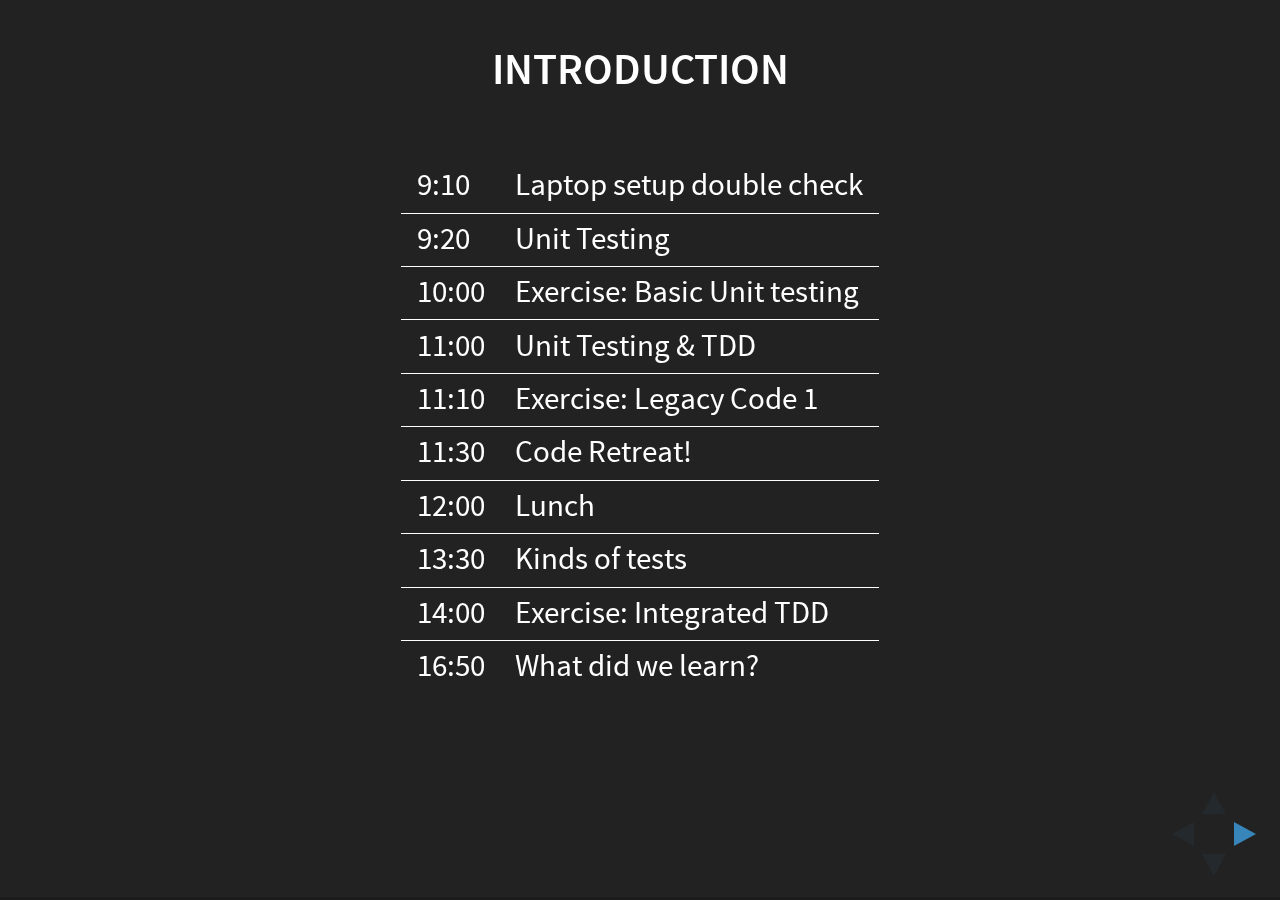
<file: index.html>
<!doctype html>
<html>
	<head>
		<meta charset="utf-8">
		<meta name="viewport" content="width=device-width, initial-scale=1.0, maximum-scale=1.0, user-scalable=no">

		<title>TDD</title>

		<link rel="stylesheet" href="css/reveal.css">
		<link rel="stylesheet" href="css/theme/black.css">
		<link rel="stylesheet" href="css/styles.css">

		<link rel="stylesheet" href="lib/css/zenburn.css">

		<!-- Printing and PDF exports -->
		<script>
			var link = document.createElement( 'link' );
			link.rel = 'stylesheet';
			link.type = 'text/css';
			link.href = window.location.search.match( /print-pdf/gi ) ? 'css/print/pdf.css' : 'css/print/paper.css';
			document.getElementsByTagName( 'head' )[0].appendChild( link );
		</script>
	</head>
	<body>
		<div class="reveal">
			<div class="slides">
				<section>
					<h4>Introduction</h4>
					<section style="font-size: 20pt;">
					<table>
						<tbody>
							<tr><td>9:10</td><td>Laptop setup double check</td></tr>
							<tr><td>9:20</td><td>Unit Testing</td></tr>
							<tr><td>10:00</td><td>Exercise: Basic Unit testing</td></tr>
							<tr><td>11:00</td><td>Unit Testing & TDD</td></tr>
							<tr><td>11:10</td><td>Exercise: Legacy Code 1</td></tr>
							<tr><td>11:30</td><td>Code Retreat!</td></tr>
							<tr><td>12:00</td><td>Lunch</td></tr>
							<tr><td>13:30</td><td>Kinds of tests</td></tr>
							<tr><td>14:00</td><td>Exercise: Integrated TDD</td></tr>
							<tr><td>16:50</td><td>What did we learn?</td></tr>
						</tbody>
					</table>
					</section>
				</section>

				<section>
					<section>
						<h2>TDD vs.<br/>Unit testing</h2>
						<img src="img/nunit.png"/>
					</section>
					<section>
						<h2>What is Unit Testing</h2>
						<ul>
						<li>Test Harnass<br/>&nbsp;&nbsp;&nbsp;&nbsp;eg. JUnit, MSTest</li>
						<li>Assertion Framework <br/>&nbsp;&nbsp;&nbsp;eg. <span class="inlinecode">assertThat(actual).IsEqualTo(expected);</span></li>
						<li>TDD</li>
						</ul>
					</section>
				</section>

				<section>

					<section>
						<h4>Why Unit Test?</h4>
                        <img src="img/waaromunittesten.jpg" />
					</section>

					<section>
						<h4>Why Unit Test?</h4>
						<ul>
						<li><strong>Early Feedback!</strong></li>
						<li>Think from an API perspective</li>
						<li>Easy for your pair to follow along with your thought process</li>
						<li>Cover all possible paths</li>
						<li>Documentation</li>
						</ul>
					</section>

					<section data-background="img/speculaas.jpg">
						<blockquote class="darker">
						<h2>Exercise: basic unit testing in <strong>Javascript</strong></h2>
						<h4>Easy enough for all levels</h4>
						<a href="https://github.com/Sch3lp/tdd-course-exercise-1">Exercise 1: speculaas</a>
						</blockquote>
					</section>
					<section>
						<h4>Unit testing in JS</h4>
						<p>
							<a href="http://jasmine.github.io/2.5/introduction.html" target="_blank"><img src="img/jasmine-horizontal.png" alt="jasmine logo" /></a>
						</p>

						<pre><code>
		describe("A suite", function() {
		  it("contains spec with an expectation", function() {
		    expect(true).toBe(true);
		  });
		});
						</code></pre>

						Describes <strong>behavior</strong><br/>
						Java (AssertJ) equiv.: <span class="inlinecode">assertThat(true).IsEqualTo(true);</span>
					</section>
					<section>
						<h4>Unit testing in JS</h4>
						
						<p>
							How to run? <span class="inlinecode">runtests.html</span><br/>
							<img src="img/howtorun_js.png" alt="how to run JS tests" width="70%"/>
						</p>
					</section>
				</section>

				<section>
					<section>
						<h4>Properties of a good test</h4>
						<ul>
							<li>Readable</li>
							<li>Fast &amp; Focused (tests exactly one thing)</li>
							<li>Repeatable</li>
							<li>Automatable</li>
							<li>Order independent</li>
							<li>Decoupled from implementation</li>
							<li>Facilitates changing production code (flexibility & design)</li>
							<li>Identifies bugs faster</li>
						</ul>
					</section>

					<section>
						<h4>Automated</h4>
						<img src="img/teamcity.png" style="width: 60%" /><br/>

						<a href="https://travis-ci.org/" target="_blank">Travis CI org. + GitHub live demo</a>
					</section>
					
					<section>
						<h4>Automated: build lifecycle</h4>
						<img src="img/devopsProcess.png" style="width: 125%" /><br/>
					</section>

					<section>
						<h4>Living Documentation</h4>
						<img src="img/livingdocumentation.png"/>
					</section>

					<section>
						<h4>Example of not coupled from implementation</h4>
						<script src="https://gist.github.com/Sch3lp/a712cb3bc2098253a2187d3ad26da431.js"></script>
					</section>
				</section>
				
				<section>
					<section>
						<h4>Test Driven Development (TDD)</h4>
						<img src="img/tdd.png" width="60%"/>
					</section>
				<section>
					<h4>What is refactoring?</h4>

					<blockquote>Changing the structure of code,<br/> without changing its behavior!</blockquote>

					<p style="font-size: 20pt; margin-top: 40px;">
					Would you feel safe enough without tests?
					</p>
				</section>
				</section>

				<section>
					<section  data-background="img/abugslife.jpg">
						<h4>TDD: "bugfix" edge case</h4>
						Live Demo in <strong>Java</strong>
					</section>
					<section>
						<h4>Unit testing in Java</h4>
						<p>
							<a href="https://junit.org/junit5/docs/current/user-guide/#writing-tests" target="_blank"><img src="img/junit5-logo.png" alt="junit5 logo" /></a>
						</p>

						<pre><code>
		class FirstJUnit5Tests {

			@Test
			void myFirstTest() {
				assertEquals(2, 1 + 1);
			}
		
		}
						</code></pre>

					</section>
				</section>
				
				<section>
					<section>
						<h4>Exercise: Legacy code in <strong>Java</strong></h4>
						<a href="https://github.com/Sch3lp/tdd-course-exercise-2">Legacy Code exercise</a>
					</section>
					<section>
						<img src="img/working.jpg"
							width="45%" 
							alt="my code is working, I don't know why?"/>
					</section>
				</section>

				<section>
					<section data-background="img/mob_programming.jpg">
						&nbsp;
					</section>
					<section>
						<h4>Code Retreat exercise</h4>
						<a href="https://github.com/SoftwareSandbox/coderetreat-java8">Java</a><br/>
						<a href="https://github.com/SoftwareSandbox/coderetreat-js">JavaScript</a><br/>
						<a href="https://github.com/SoftwareSandbox/coderetreat-elm">Elm</a><br/>
						<a href="https://github.com/SoftwareSandbox/coderetreat-kotlin">Kotlin</a><br/>
						<a href="https://github.com/SoftwareSandbox/gdcr16-csharp">C# .NET</a><br/>
						<a href="https://github.com/SoftwareSandbox/gdcr16-php">PHP</a><br/>

						<p>
							&raquo;&nbsp;&nbsp;<strong><a href="http://oss.jahed.io/agility/timer.html" target="_blank">Mob Timer</a></strong>
						</p>
					</section>
					<section style="font-size: 20pt;">
					<ul>
						<li>Write exactly one new test. It should be the smallest test which seems to point in the direction of a solution</li>
						<li>Run the test to make sure it fails</li>
						<li>Make the test from (1) pass by writing the least amount of implementation code you can <strong>IN THE TEST METHOD</strong>.</li>
						<li>Refactor to remove duplication or otherwise as required to improve the design. Be strict about the refactorings. Only introduce new abstractions (methods, classes, etc) when they will help to improve the design of the code.</li>
					</ul>
						<em>Specifically</em>:
					<ul>
						<li><strong>ONLY</strong> Extract a new method if there is sufficient code duplication in the test methods. When extracting a method, initially extract it to the test class (don't create a new class yet).</li>
						<li><strong>ONLY</strong> create a new class when a clear grouping of methods emerges and when the test class starts to feel crowded or too large.</li>
					</ul>
					Repeat the process by writing another test (go back to step #1).
					</section>
				</section>

				<section>
					<section>
						<h4>Kinds of tests</h4>
						<img src="img/testniveaus.png"/>
						<p>&nbsp;</p>
					</section>
					<section>
						<h4 style="background-color: green">Unit Testing</h4>
						<ul>
						<li>Independent of external sources (db, webservice, ...)</li>
						<li>Fast!</li>
						<li>LOTS of tests</li>
						<li>Tests both Edge Cases &amp; Happy Path</li>
						<li><i>Active enemy of your production code</i></li>
						</ul>
					</section>
					<section>
						<h4 style="background-color: orange">Integration Testing</h4>
						<ul>
						<li>Tests are integrated with external sources (db, webservice, ...)</li>
						<li>Tests integration between <strong>two different layers</strong></li>
						<li>Generally slower than unit tests, but should still be fast</li>
						<li>Usually less test cases than unit tests</li>
						</ul>
					</section>
					<section>
						<h4 style="background-color: orange">Integration Testing</h4>
						Test doubles<br/>
						<img src="img/testdouble.jpg" width="75%">
					</section>
					<section>
						<h4 style="background-color: orange">Integration Testing</h4>

						<p>
						<ul>
						<li>Mocks</li>
						<li>Stubs</li>
						<li>Spies</li>
						</ul>
						</p>

						<p>
						Read <a href="http://martinfowler.com/articles/mocksArentStubs.html" target="_blank">Mocks aren't stubs</a> by Martin Fowler.
						</p>
					</section>
					<section>
						<h4 style="background-color: red">End to End Testing</h4>
						<ul>
						<li>Tests the entire application!</li>
						<li>Usually slower</li>
						<li>More difficult to maintain</li>
						<li>Tests integration between <strong>all</strong> layers</li>
						</ul>
					</section>
					<section>
						<h4>Demo</h4>
						You could follow along in<br/>
						<a href="https://github.com/sch3lp/tdd-course/tree/gh-pages/labs/integrationtest-livedemo" target="_blank">tdd-course/labs/integrationtest-livedemo</a>
					</section>
				</section>
				<section>
					<section>
						<h4>Exercise: Integrated TDD with <strong>Java</strong></h4>
						<a href="https://github.com/sch3lp/tdd-course-exercise-3">And now it's your turn again!</a>
						<p>
							To help you develop faster:<br/>
							<ul>
								<li><a href="https://github.com/Sch3lp/ProductivityWithShortcuts">Shortcuts course for IntelliJ</a><br/></li>
								<li><a href="https://github.com/Sch3lp/vscode-screencasts">Screencasts for VSCode shortcuts</a><br/></li>
							</ul>
						</p>
					</section>
					<section>
						<h4>Unit Testing in Java</h4>
						<p>
							<a href="https://junit.org/junit5/docs/current/user-guide/#writing-tests" target="_blank">Writing tests in JUnit 5</a><br/>
							<a href="http://joel-costigliola.github.io/assertj/" target="_blank">http://joel-costigliola.github.io/assertj/</a>
						</p>

						<pre><code>
    import static org.assertj.core.api.Assertions.assertThat;

    @Test
    void methodShouldReturnTrueIfBehaviourCorrect() {
    	bool result = method();
        assertThat(result).isTrue();
    }
						</code></pre>
					</section>
					<section>
						<h4>Unit Testing in Java</h4>
						<p>
							How to run? Use your IDE:<br/>
							<img src="img/howtorun_java.png" alt="How to run java tests"/>
						</p>
					</section>

				</section>

				<section>	
					<section>
						<h2>Resources</h2>

						<span style="font-size: 20pt;">
						<ul>
						<li><a href="http://butunclebob.com/files/downloads/Bowling%20Game%20Kata.ppt">Bowling Game Kata</a> (Uncle Bob)</li>
						<li><a href="https://github.com/sch3lp/tdd-course">https://github.com/sch3lp/tdd-course</a></li>
						<li><a href="http://codemanship.co.uk/parlezuml/blog/?postid=987">Classic TDD or 'London School'?</a></li>
						<li><a href="http://www.inf.fu-berlin.de/inst/ag-se/teaching/K-CCD-2014/Clean-Code-summary.pdf">The Essence of clean code</a></li>
						<li><a href="https://www.codeschool.com/">Code School</a>, <a href="https://www.codewars.com/">Code Wars</a> and others</li>
						</ul>
						</span>
					</section>
					<section>
						<h4>Books</h4>

						<p>Growing Object-Oriented Software Guided by Tests</p>
						<img src="img/growing.jpg"/>
					</section>
					<section>
						<h4>Books</h4>

						<p>Clean Code</p>
						<img src="img/cleancode.jpg" width="40%" />
					</section>
					<section>
						<h4>Books</h4>

						<p>Working Effectively With Legacy Code</p>
						<img src="img/legacycode.jpg"/>
					</section>
				</section>

				<section data-background="img/watgeleerd.jpg">
						<h2>What did we learn?</h2>
						<section>
						<blockquote class="darker">
							<ul>
								<li>What TDD is all about</li>
								<li>How to Unit Test in a variety of programming languages</li>
								<li>How Unit Testing can help with a legacy codebase</li>
								<li>The different levels of tests</li>
							</ul>
						</blockquote>
						</section>
						<section>
						<blockquote class="darker">
							Test Driven Development:<br/>
							<br/>
							<ul>
							<li>Improves the design of your code (loose coupling, single responsibility)</li>
							<li>Improves readability of your code</li>
							<li>Is a safety net to work with Legacy code</li>
							</ul>
						</blockquote>
						</section>
				</section>

				<section data-background="img/thatsall.png">

			</div>
		</div>
		<script src="lib/js/head.min.js"></script>
		<script src="js/reveal.js"></script>

		<script>
			// More info https://github.com/hakimel/reveal.js#configuration
			Reveal.initialize({
				history: true,

				// More info https://github.com/hakimel/reveal.js#dependencies
				dependencies: [
					{ src: 'plugin/markdown/marked.js' },
					{ src: 'plugin/markdown/markdown.js' },
					{ src: 'plugin/notes/notes.js', async: true },
					{ src: 'plugin/highlight/highlight.js', async: true, callback: function() { hljs.initHighlightingOnLoad(); } }
				]
			});

			document.querySelectorAll('code').forEach(function(block) {
				block.className =  block.className + ' php';
			});
		</script>
	</body>
</html>
</file>
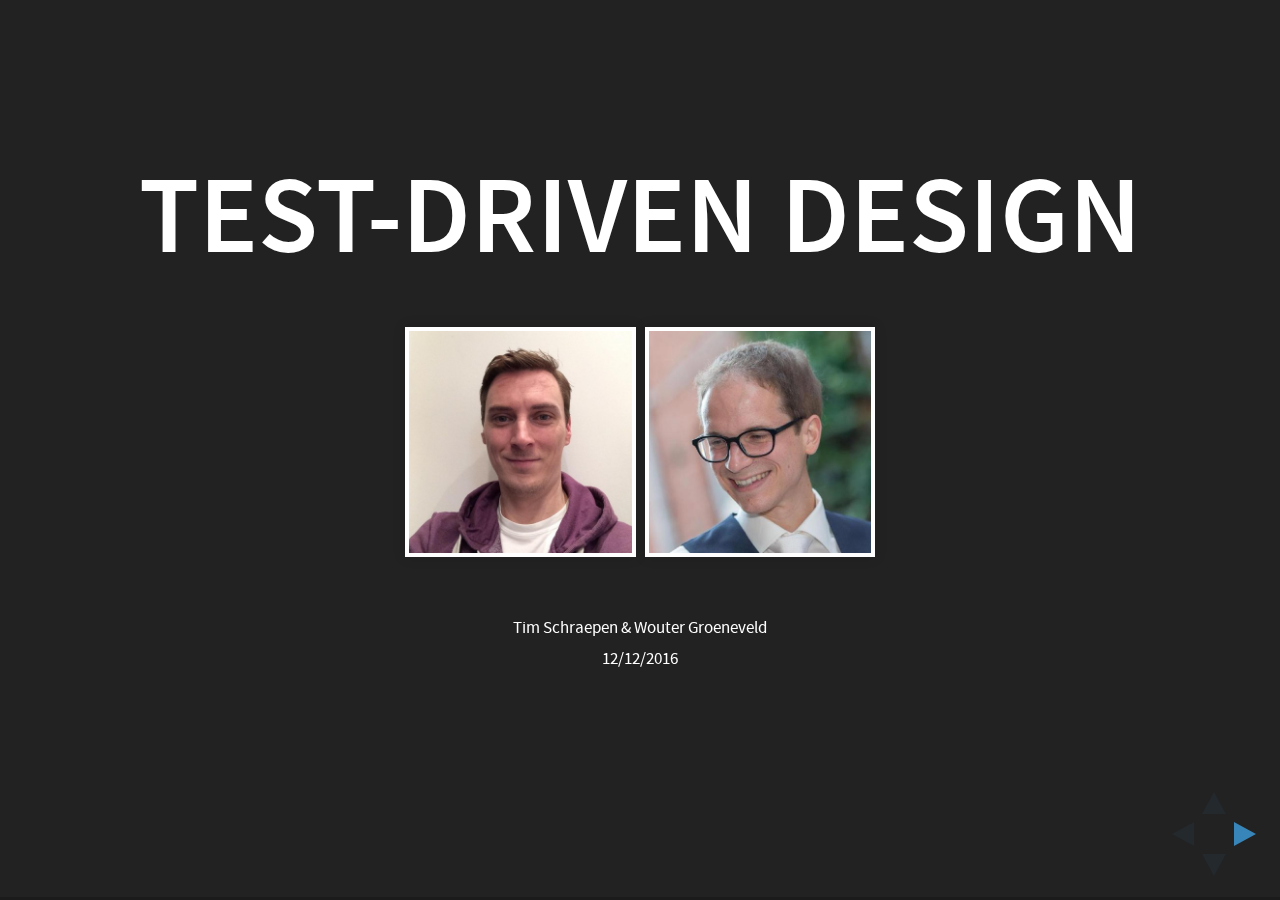
<file: slides/index.html>
<!doctype html>
<html>
	<head>
		<meta charset="utf-8">
		<meta name="viewport" content="width=device-width, initial-scale=1.0, maximum-scale=1.0, user-scalable=no">

		<title>TDD</title>

		<link rel="stylesheet" href="css/reveal.css">
		<link rel="stylesheet" href="css/theme/black.css">
		<link rel="stylesheet" href="css/styles.css">

		<link rel="stylesheet" href="lib/css/zenburn.css">

		<!-- Printing and PDF exports -->
		<script>
			var link = document.createElement( 'link' );
			link.rel = 'stylesheet';
			link.type = 'text/css';
			link.href = window.location.search.match( /print-pdf/gi ) ? 'css/print/pdf.css' : 'css/print/paper.css';
			document.getElementsByTagName( 'head' )[0].appendChild( link );
		</script>
	</head>
	<body>
		<div class="reveal">
			<div class="slides">
				<section>
					<h1>Test-Driven Design</h1>
					<h3></h3>
						<img src="img/tim.jpeg" width="20%"/>
						<img src="img/wouter.jpeg" width="20%"/>
					<p>
						<small>
							<span style="font-size: 11pt;">
								Tim Schraepen &amp; Wouter Groeneveld<br/>
								12/12/2016
							</span>
						</small>
					</p>
				</section>

				<section>
					<h4>Introductie</h4>
					<section>
						<h4>Wouter</h4>
						Prato, brood bakken, ...
					</section>
					<section>
						<h4>Tim</h4>
						Cegeka, craftsmanship, leancoffee, pxl, ...
					</section>
					<section>
						<h4>Doel</h4>
						<ul>
						<li>Jullie zelfzeker maken in TDD</li>
						<li>Zodat jullie dit kunnen overbrengen aan jullie leerlingen</li>
						<li>Door middel van TDD in jullie lessen te verwikkelen</li>
						</ul>
					</section>
					<section style="font-size: 20pt;">
					<table>
						<tbody>
							<tr><td>9:10</td><td>Laptop setup double check</td></tr>
							<tr><td>9:20</td><td>Unit Testing</td></tr>
							<tr><td>10:00</td><td>Oefening: Basic Unit testing (JS)</td></tr>
							<tr><td>11:00</td><td>Unit Testing en TDD</td></tr>
							<tr><td>11:30</td><td>Oefening: Legacy Code 1 (PHP)</td></tr>
							<tr><td>12:00</td><td>Lunch</td></tr>
							<tr><td>13:00</td><td>Oefening: Legacy Code 2 (PHP)</td></tr>
							<tr><td>13:30</td><td>Soorten testen</td></tr>
							<tr><td>14:00</td><td>Oefening: TDD</td></tr>
							<tr><td>16:50</td><td>Wat hebben we geleerd?</td></tr>
						</tbody>
					</table>
					</section>
				</section>

				<section>
					<section>
						<h2>TDD Deel 1: <br/>Unit testing</h2>
						<img src="img/nunit.png"/>
					</section>
					<section>
						<h2>Wat is Unit Testing</h2>
						<ul>
						<li>Test Harnas<br/>&nbsp;&nbsp;&nbsp;&nbsp;bvb. JUnit, MSTest</li>
						<li>Assertion Framework <br/>&nbsp;&nbsp;&nbsp;bvb. <span class="inlinecode">Assert.AreEquals(expected, actual);</span></li>
						<li>TDD</li>
						</ul>
					</section>
				</section>

				<section>

					<section>
						<h4>Waarom unit testen?</h4>
                        <img src="img/waaromunittesten.jpg" />
					</section>

					<section>
						<h4>Waarom unit testen?</h4>
						<ul>
						<li><strong>Early Feedback!</strong></li>
						<li>Denk in code vanuit API standpunt</li>
						<li>Makkelijk voor pair om te volgen</li>
						<li>Alle mogelijke paden gedekt</li>
						<li>Documentatie</li>
						</ul>
					</section>

					<section data-background="img/speculaas.jpg">
						<blockquote class="darker">
						<h2>Oefening</h2>
						<h4>makkelijk genoeg voor alle niveau's</h4>
						<a href="https://classroom.github.com/assignment-invitations/18edaf0f50a1fafb25c9bbb5fdd8f7eb">Oefening 1: speculaas</a>
						</blockquote>
					</section>
				</section>

				<section>
					<section>
						<h4>Eigenschappen van een goede test</h4>
						<ul>
						<li>Ontdek sneller bugs</li>
						<li>Leesbaar</li>
						<li>Geautomatiseerd</li>
						<li>Snel &amp; gefocuset (test 1 ding)</li>
						<li>Herhaalbaar</li>
						<li>Volgorde onafhankelijk</li>
						<li>Losgekoppeld van de implementatie</li>
						<li>Productie code makkelijker wijzigbaar</li>
						</ul>
					</section>

					<section>
						<h4>Geautomatiseerd</h4>
						<img src="img/teamcity.png"/>
					</section>
					
					<section>
						<h4>Living Documentation</h4>
						<img src="img/livingdocumentation.png"/>
					</section>

					<section>
						<h4>Losgekoppeld van implementatie</h4>
						<script src="https://gist.github.com/Sch3lp/a712cb3bc2098253a2187d3ad26da431.js"></script>
					</section>
				</section>
				
				<section>
					<h4>Test Driven Development (TDD)</h4>
					<img src="img/tdd.png" width="60%"/>
				</section>

				<section data-background="img/abugslife.jpg">
					<h4>TDD: "bugfix" edge case</h4>
					Live Demo
				</section>
				
				<section>
					<h4>Legacy Code: Oefeningen</h4>
					<a href="https://classroom.github.com/assignment-invitations/cb292bbd37bf63d28ef5525262986f74">Legacy Code oefening</a>
				</section>

				<section>
					<section>
						<h4>Soorten testen</h4>
						<img src="img/testniveaus.png"/>
						<p>&nbsp;</p>
					</section>
					<section>
						<h4 style="background-color: green">Unit Testing</h4>
						<ul>
						<li>Onafhankelijk van externen (db, webservice, ...)</li>
						<li>Snel!</li>
						<li>Véél testen</li>
						<li>Test Happy Path &amp; Edge Cases</li>
						<li>"Actieve vijand van de code"</li>
						</ul>
					</section>
					<section>
						<h4 style="background-color: orange">Integration Testing</h4>
						<ul>
						<li>Test geïntegreerd met externen (db, webservice, ...)</li>
						<li>Test integratie <strong>twee verschillende lagen</strong></li>
						<li>Trager dan unit tests</li>
						<li>Minder test cases</li>
						</ul>
					</section>
					<section>
						<h4 style="background-color: orange">Integration Testing</h4>
						Test doubles<br/>
						<img src="img/testdouble.jpg" width="75%">
					</section>
					<section>
						<h4 style="background-color: orange">Integration Testing</h4>

						<p>
						<ul>
						<li>Mocks</li>
						<li>Stubs</li>
						<li>Spies</li>
						</ul>
						</p>

						<p>
						Details: zie <a href="http://martinfowler.com/articles/mocksArentStubs.html" target="_blank">Mocks aren't stubs</a> by Martin Fowler.
						</p>
					</section>
					<section>
						<h4 style="background-color: red">End to End Testing</h4>
						<ul>
						<li>Test hele applicatie!</li>
						<li>niet alle limieten</li>
						<li>traag, moelijker onderhoudbaar</li>
						<li>Test integratie <strong>alle</strong> lagen</li>
						</ul>
					</section>
					<section>
						<h4>Voorbeeldje/demo</h4>
						Eventueel mee volgen in <br/>
						<i>tdd-course/labs/integrationtest-livedemo</i>
					</section>
				</section>
				<section>
					<h4>En nu is het aan jullie!</h4>
					<a href="https://classroom.github.com/assignment-invitations/dee34e87efca3b3aa1fa5e518c4d6759">TDD Oefening</a>
					<br/>
					Om jullie te helpen om sneller te ontwikkelen:<br/>
					<a href="https://github.com/Sch3lp/ProductivityWithShortcuts">Shortcuts cursus met IntelliJ</a><br/>
				</section>

				<section>	
					<section>
						<h2>Resources</h2>

						<span style="font-size: 20pt;">
						<ul>
						<li><a href="http://butunclebob.com/files/downloads/Bowling%20Game%20Kata.ppt">Bowling Game Kata</a> (Uncle Bob)</li>
						<li><a href="https://github.com/wgroeneveld/tdd-course">https://github.com/wgroeneveld/tdd-course</a></li>
						<li><a href="http://codemanship.co.uk/parlezuml/blog/?postid=987">Classic TDD or 'London School'?</a></li>
						<li><a href="http://www.inf.fu-berlin.de/inst/ag-se/teaching/K-CCD-2014/Clean-Code-summary.pdf">The Essence of clean code</a></li>
						<li><a href="https://www.codeschool.com/">Code School</a>, <a href="https://www.codewars.com/">Code Wars</a> en anderen</li>
						</ul>
						</span>
					</section>
					<section>
						<h4>Boeken</h4>

						<p>Growing Object-Oriented Software Guided by Tests</p>
						<img src="img/growing.jpg"/>
					</section>
					<section>
						<h4>Boeken</h4>

						<p>Clean Code</p>
						<img src="img/cleancode.jpg" width="40%" />
					</section>
					<section>
						<h4>Boeken</h4>

						<p>Working Effectively With Legacy Code</p>
						<img src="img/legacycode.jpg"/>
					</section>
				</section>

				<section data-background="img/watgeleerd.jpg">
						<h2>Wat hebben we geleerd?</h2>
						<section>
						<blockquote class="darker">
							<h2>Tim en Wouter zijn BAZEN</h2>
						</blockquote>
						</section>
						<section>
						<blockquote class="darker">
							Test Driven Development zorgt voor:<br/>
							<br/>
							<ul>
							<li>Beter design (loose coupling, single responsibility)</li>
							<li>Leesbare code</li>
							<li>Een vangnet voor Legacy code</li>
							</ul>
						</blockquote>
						</section>
						<section>
						<blockquote class="darker">
							Test Driven Development is...<br/>
							<br/>
							<ul>
							<li>...helemaal niet zo scary!</li>
							<li>...toegankelijk voor studenten</li>
							<li>...zoals we het vandaag gezien hebben overdraagbaar op studenten</li>
							</ul>
						</blockquote>
						</section>
				</section>

				<section data-background="img/thatsall.png">

			</div>
		</div>
		<script src="lib/js/head.min.js"></script>
		<script src="js/reveal.js"></script>

		<script>
			// More info https://github.com/hakimel/reveal.js#configuration
			Reveal.initialize({
				history: true,

				// More info https://github.com/hakimel/reveal.js#dependencies
				dependencies: [
					{ src: 'plugin/markdown/marked.js' },
					{ src: 'plugin/markdown/markdown.js' },
					{ src: 'plugin/notes/notes.js', async: true },
					{ src: 'plugin/highlight/highlight.js', async: true, callback: function() { hljs.initHighlightingOnLoad(); } }
				]
			});

			document.querySelectorAll('code').forEach(function(block) {
				block.className =  block.className + ' php';
			});
		</script>
	</body>
</html>
</file>
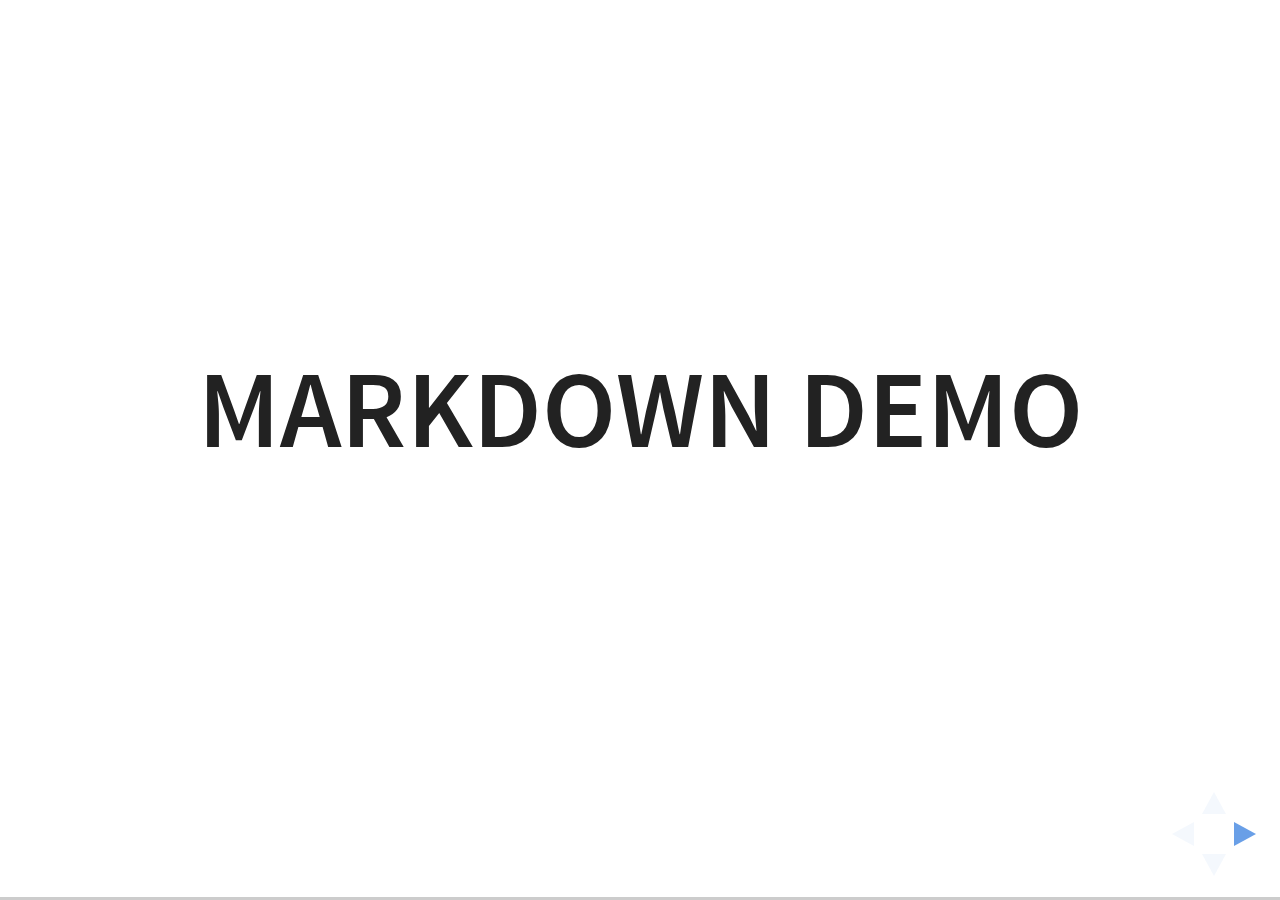
<file: plugin/markdown/example.html>
<!doctype html>
<html lang="en">

	<head>
		<meta charset="utf-8">

		<title>reveal.js - Markdown Demo</title>

		<link rel="stylesheet" href="../../css/reveal.css">
		<link rel="stylesheet" href="../../css/theme/white.css" id="theme">

        <link rel="stylesheet" href="../../lib/css/zenburn.css">
	</head>

	<body>

		<div class="reveal">

			<div class="slides">

                <!-- Use external markdown resource, separate slides by three newlines; vertical slides by two newlines -->
                <section data-markdown="example.md" data-separator="^\n\n\n" data-separator-vertical="^\n\n"></section>

                <!-- Slides are separated by three dashes (quick 'n dirty regular expression) -->
                <section data-markdown data-separator="---">
                    <script type="text/template">
                        ## Demo 1
                        Slide 1
                        ---
                        ## Demo 1
                        Slide 2
                        ---
                        ## Demo 1
                        Slide 3
                    </script>
                </section>

                <!-- Slides are separated by newline + three dashes + newline, vertical slides identical but two dashes -->
                <section data-markdown data-separator="^\n---\n$" data-separator-vertical="^\n--\n$">
                    <script type="text/template">
                        ## Demo 2
                        Slide 1.1

                        --

                        ## Demo 2
                        Slide 1.2

                        ---

                        ## Demo 2
                        Slide 2
                    </script>
                </section>

                <!-- No "extra" slides, since there are no separators defined (so they'll become horizontal rulers) -->
                <section data-markdown>
                    <script type="text/template">
                        A

                        ---

                        B

                        ---

                        C
                    </script>
                </section>

                <!-- Slide attributes -->
                <section data-markdown>
                    <script type="text/template">
                        <!-- .slide: data-background="#000000" -->
                        ## Slide attributes
                    </script>
                </section>

                <!-- Element attributes -->
                <section data-markdown>
                    <script type="text/template">
                        ## Element attributes
                        - Item 1 <!-- .element: class="fragment" data-fragment-index="2" -->
                        - Item 2 <!-- .element: class="fragment" data-fragment-index="1" -->
                    </script>
                </section>

                <!-- Code -->
                <section data-markdown>
                    <script type="text/template">
                        ```php
                        public function foo()
                        {
                            $foo = array(
                                'bar' => 'bar'
                            )
                        }
                        ```
                    </script>
                </section>

            </div>
		</div>

		<script src="../../lib/js/head.min.js"></script>
		<script src="../../js/reveal.js"></script>

		<script>

			Reveal.initialize({
				controls: true,
				progress: true,
				history: true,
				center: true,

				// Optional libraries used to extend on reveal.js
				dependencies: [
					{ src: '../../lib/js/classList.js', condition: function() { return !document.body.classList; } },
					{ src: 'marked.js', condition: function() { return !!document.querySelector( '[data-markdown]' ); } },
                    { src: 'markdown.js', condition: function() { return !!document.querySelector( '[data-markdown]' ); } },
                    { src: '../highlight/highlight.js', async: true, callback: function() { hljs.initHighlightingOnLoad(); } },
					{ src: '../notes/notes.js' }
				]
			});

		</script>

	</body>
</html>
</file>
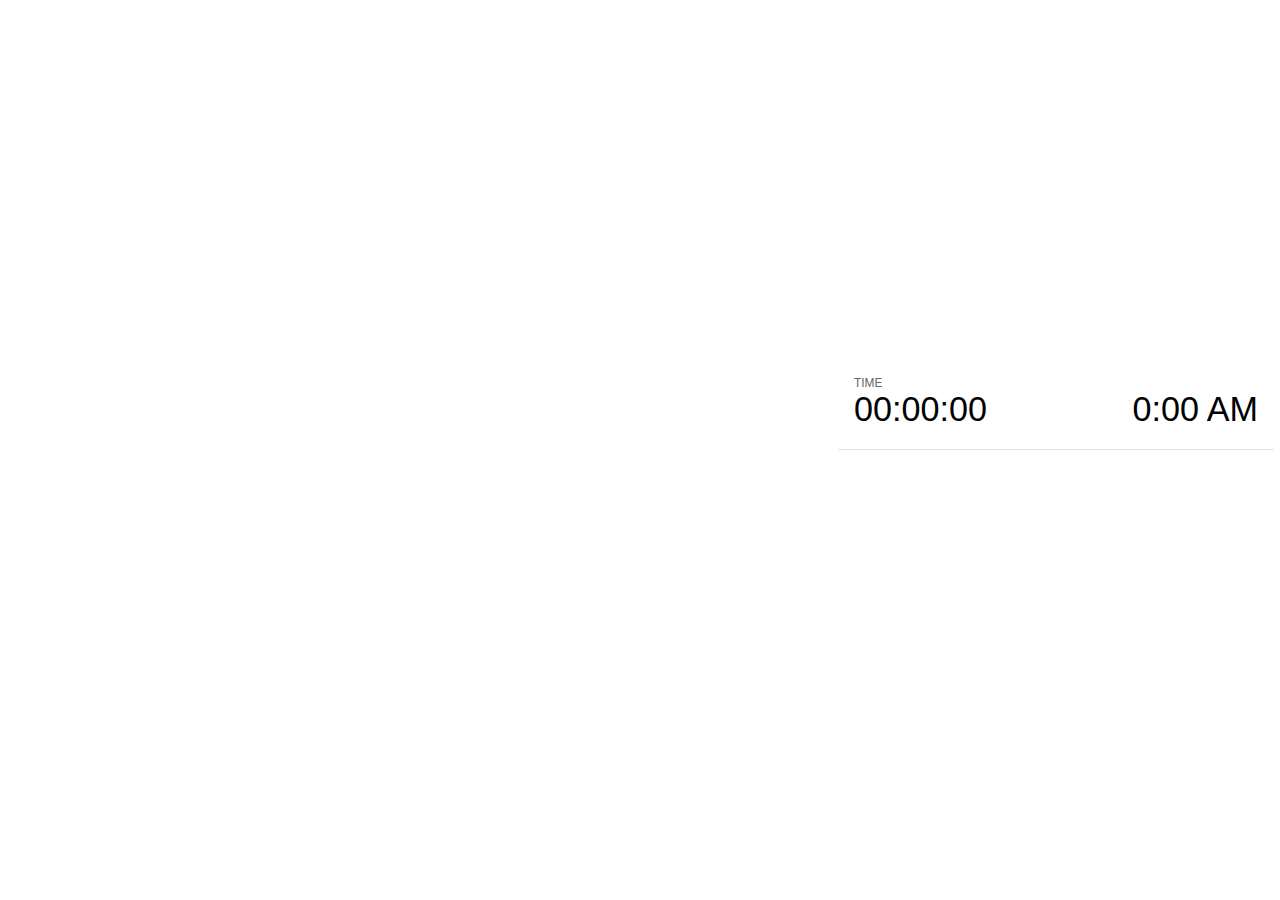
<file: plugin/notes/notes.html>
<!doctype html>
<html lang="en">
	<head>
		<meta charset="utf-8">

		<title>reveal.js - Slide Notes</title>

		<style>
			body {
				font-family: Helvetica;
			}

			#current-slide,
			#upcoming-slide,
			#speaker-controls {
				padding: 6px;
				box-sizing: border-box;
				-moz-box-sizing: border-box;
			}

			#current-slide iframe,
			#upcoming-slide iframe {
				width: 100%;
				height: 100%;
				border: 1px solid #ddd;
			}

			#current-slide .label,
			#upcoming-slide .label {
				position: absolute;
				top: 10px;
				left: 10px;
				font-weight: bold;
				font-size: 14px;
				z-index: 2;
				color: rgba( 255, 255, 255, 0.9 );
			}

			#current-slide {
				position: absolute;
				width: 65%;
				height: 100%;
				top: 0;
				left: 0;
				padding-right: 0;
			}

			#upcoming-slide {
				position: absolute;
				width: 35%;
				height: 40%;
				right: 0;
				top: 0;
			}

			#speaker-controls {
				position: absolute;
				top: 40%;
				right: 0;
				width: 35%;
				height: 60%;
				overflow: auto;

				font-size: 18px;
			}

				.speaker-controls-time.hidden,
				.speaker-controls-notes.hidden {
					display: none;
				}

				.speaker-controls-time .label,
				.speaker-controls-notes .label {
					text-transform: uppercase;
					font-weight: normal;
					font-size: 0.66em;
					color: #666;
					margin: 0;
				}

				.speaker-controls-time {
					border-bottom: 1px solid rgba( 200, 200, 200, 0.5 );
					margin-bottom: 10px;
					padding: 10px 16px;
					padding-bottom: 20px;
					cursor: pointer;
				}

				.speaker-controls-time .reset-button {
					opacity: 0;
					float: right;
					color: #666;
					text-decoration: none;
				}
				.speaker-controls-time:hover .reset-button {
					opacity: 1;
				}

				.speaker-controls-time .timer,
				.speaker-controls-time .clock {
					width: 50%;
					font-size: 1.9em;
				}

				.speaker-controls-time .timer {
					float: left;
				}

				.speaker-controls-time .clock {
					float: right;
					text-align: right;
				}

				.speaker-controls-time span.mute {
					color: #bbb;
				}

				.speaker-controls-notes {
					padding: 10px 16px;
				}

				.speaker-controls-notes .value {
					margin-top: 5px;
					line-height: 1.4;
					font-size: 1.2em;
				}

			.clear {
				clear: both;
			}

			@media screen and (max-width: 1080px) {
				#speaker-controls {
					font-size: 16px;
				}
			}

			@media screen and (max-width: 900px) {
				#speaker-controls {
					font-size: 14px;
				}
			}

			@media screen and (max-width: 800px) {
				#speaker-controls {
					font-size: 12px;
				}
			}

		</style>
	</head>

	<body>

		<div id="current-slide"></div>
		<div id="upcoming-slide"><span class="label">UPCOMING:</span></div>
		<div id="speaker-controls">
			<div class="speaker-controls-time">
				<h4 class="label">Time <span class="reset-button">Click to Reset</span></h4>
				<div class="clock">
					<span class="clock-value">0:00 AM</span>
				</div>
				<div class="timer">
					<span class="hours-value">00</span><span class="minutes-value">:00</span><span class="seconds-value">:00</span>
				</div>
				<div class="clear"></div>
			</div>

			<div class="speaker-controls-notes hidden">
				<h4 class="label">Notes</h4>
				<div class="value"></div>
			</div>
		</div>

		<script src="../../plugin/markdown/marked.js"></script>
		<script>

			(function() {

				var notes,
					notesValue,
					currentState,
					currentSlide,
					upcomingSlide,
					connected = false;

				window.addEventListener( 'message', function( event ) {

					var data = JSON.parse( event.data );

					// The overview mode is only useful to the reveal.js instance
					// where navigation occurs so we don't sync it
					if( data.state ) delete data.state.overview;

					// Messages sent by the notes plugin inside of the main window
					if( data && data.namespace === 'reveal-notes' ) {
						if( data.type === 'connect' ) {
							handleConnectMessage( data );
						}
						else if( data.type === 'state' ) {
							handleStateMessage( data );
						}
					}
					// Messages sent by the reveal.js inside of the current slide preview
					else if( data && data.namespace === 'reveal' ) {
						if( /ready/.test( data.eventName ) ) {
							// Send a message back to notify that the handshake is complete
							window.opener.postMessage( JSON.stringify({ namespace: 'reveal-notes', type: 'connected'} ), '*' );
						}
						else if( /slidechanged|fragmentshown|fragmenthidden|paused|resumed/.test( data.eventName ) && currentState !== JSON.stringify( data.state ) ) {

							window.opener.postMessage( JSON.stringify({ method: 'setState', args: [ data.state ]} ), '*' );

						}
					}

				} );

				/**
				 * Called when the main window is trying to establish a
				 * connection.
				 */
				function handleConnectMessage( data ) {

					if( connected === false ) {
						connected = true;

						setupIframes( data );
						setupKeyboard();
						setupNotes();
						setupTimer();
					}

				}

				/**
				 * Called when the main window sends an updated state.
				 */
				function handleStateMessage( data ) {

					// Store the most recently set state to avoid circular loops
					// applying the same state
					currentState = JSON.stringify( data.state );

					// No need for updating the notes in case of fragment changes
					if ( data.notes ) {
						notes.classList.remove( 'hidden' );
						notesValue.style.whiteSpace = data.whitespace;
						if( data.markdown ) {
							notesValue.innerHTML = marked( data.notes );
						}
						else {
							notesValue.innerHTML = data.notes;
						}
					}
					else {
						notes.classList.add( 'hidden' );
					}

					// Update the note slides
					currentSlide.contentWindow.postMessage( JSON.stringify({ method: 'setState', args: [ data.state ] }), '*' );
					upcomingSlide.contentWindow.postMessage( JSON.stringify({ method: 'setState', args: [ data.state ] }), '*' );
					upcomingSlide.contentWindow.postMessage( JSON.stringify({ method: 'next' }), '*' );

				}

				// Limit to max one state update per X ms
				handleStateMessage = debounce( handleStateMessage, 200 );

				/**
				 * Forward keyboard events to the current slide window.
				 * This enables keyboard events to work even if focus
				 * isn't set on the current slide iframe.
				 */
				function setupKeyboard() {

					document.addEventListener( 'keydown', function( event ) {
						currentSlide.contentWindow.postMessage( JSON.stringify({ method: 'triggerKey', args: [ event.keyCode ] }), '*' );
					} );

				}

				/**
				 * Creates the preview iframes.
				 */
				function setupIframes( data ) {

					var params = [
						'receiver',
						'progress=false',
						'history=false',
						'transition=none',
						'autoSlide=0',
						'backgroundTransition=none'
					].join( '&' );

					var urlSeparator = /\?/.test(data.url) ? '&' : '?';
					var hash = '#/' + data.state.indexh + '/' + data.state.indexv;
					var currentURL = data.url + urlSeparator + params + '&postMessageEvents=true' + hash;
					var upcomingURL = data.url + urlSeparator + params + '&controls=false' + hash;

					currentSlide = document.createElement( 'iframe' );
					currentSlide.setAttribute( 'width', 1280 );
					currentSlide.setAttribute( 'height', 1024 );
					currentSlide.setAttribute( 'src', currentURL );
					document.querySelector( '#current-slide' ).appendChild( currentSlide );

					upcomingSlide = document.createElement( 'iframe' );
					upcomingSlide.setAttribute( 'width', 640 );
					upcomingSlide.setAttribute( 'height', 512 );
					upcomingSlide.setAttribute( 'src', upcomingURL );
					document.querySelector( '#upcoming-slide' ).appendChild( upcomingSlide );

				}

				/**
				 * Setup the notes UI.
				 */
				function setupNotes() {

					notes = document.querySelector( '.speaker-controls-notes' );
					notesValue = document.querySelector( '.speaker-controls-notes .value' );

				}

				/**
				 * Create the timer and clock and start updating them
				 * at an interval.
				 */
				function setupTimer() {

					var start = new Date(),
						timeEl = document.querySelector( '.speaker-controls-time' ),
						clockEl = timeEl.querySelector( '.clock-value' ),
						hoursEl = timeEl.querySelector( '.hours-value' ),
						minutesEl = timeEl.querySelector( '.minutes-value' ),
						secondsEl = timeEl.querySelector( '.seconds-value' );

					function _updateTimer() {

						var diff, hours, minutes, seconds,
							now = new Date();

						diff = now.getTime() - start.getTime();
						hours = Math.floor( diff / ( 1000 * 60 * 60 ) );
						minutes = Math.floor( ( diff / ( 1000 * 60 ) ) % 60 );
						seconds = Math.floor( ( diff / 1000 ) % 60 );

						clockEl.innerHTML = now.toLocaleTimeString( 'en-US', { hour12: true, hour: '2-digit', minute:'2-digit' } );
						hoursEl.innerHTML = zeroPadInteger( hours );
						hoursEl.className = hours > 0 ? '' : 'mute';
						minutesEl.innerHTML = ':' + zeroPadInteger( minutes );
						minutesEl.className = minutes > 0 ? '' : 'mute';
						secondsEl.innerHTML = ':' + zeroPadInteger( seconds );

					}

					// Update once directly
					_updateTimer();

					// Then update every second
					setInterval( _updateTimer, 1000 );

					timeEl.addEventListener( 'click', function() {
						start = new Date();
						_updateTimer();
						return false;
					} );

				}

				function zeroPadInteger( num ) {

					var str = '00' + parseInt( num );
					return str.substring( str.length - 2 );

				}

				/**
				 * Limits the frequency at which a function can be called.
				 */
				function debounce( fn, ms ) {

					var lastTime = 0,
						timeout;

					return function() {

						var args = arguments;
						var context = this;

						clearTimeout( timeout );

						var timeSinceLastCall = Date.now() - lastTime;
						if( timeSinceLastCall > ms ) {
							fn.apply( context, args );
							lastTime = Date.now();
						}
						else {
							timeout = setTimeout( function() {
								fn.apply( context, args );
								lastTime = Date.now();
							}, ms - timeSinceLastCall );
						}

					}

				}

			})();

		</script>
	</body>
</html>
</file>
<file: css/theme/black.css>
/**
 * Black theme for reveal.js. This is the opposite of the 'white' theme.
 *
 * By Hakim El Hattab, http://hakim.se
 */
@import url(../../lib/font/source-sans-pro/source-sans-pro.css);
section.has-light-background, section.has-light-background h1, section.has-light-background h2, section.has-light-background h3, section.has-light-background h4, section.has-light-background h5, section.has-light-background h6 {
  color: #222; }

/*********************************************
 * GLOBAL STYLES
 *********************************************/
body {
  background: #222;
  background-color: #222; }

.reveal {
  font-family: "Source Sans Pro", Helvetica, sans-serif;
  font-size: 38px;
  font-weight: normal;
  color: #fff; }

::selection {
  color: #fff;
  background: #bee4fd;
  text-shadow: none; }

.reveal .slides > section,
.reveal .slides > section > section {
  line-height: 1.3;
  font-weight: inherit; }

/*********************************************
 * HEADERS
 *********************************************/
.reveal h1,
.reveal h2,
.reveal h3,
.reveal h4,
.reveal h5,
.reveal h6 {
  margin: 0 0 20px 0;
  color: #fff;
  font-family: "Source Sans Pro", Helvetica, sans-serif;
  font-weight: 600;
  line-height: 1.2;
  letter-spacing: normal;
  text-transform: uppercase;
  text-shadow: none;
  word-wrap: break-word; }

.reveal h1 {
  font-size: 2.5em; }

.reveal h2 {
  font-size: 1.6em; }

.reveal h3 {
  font-size: 1.3em; }

.reveal h4 {
  font-size: 1em; }

.reveal h1 {
  text-shadow: none; }

/*********************************************
 * OTHER
 *********************************************/
.reveal p {
  margin: 20px 0;
  line-height: 1.3; }

/* Ensure certain elements are never larger than the slide itself */
.reveal img,
.reveal video,
.reveal iframe {
  max-width: 95%;
  max-height: 95%; }

.reveal strong,
.reveal b {
  font-weight: bold; }

.reveal em {
  font-style: italic; }

.reveal ol,
.reveal dl,
.reveal ul {
  display: inline-block;
  text-align: left;
  margin: 0 0 0 1em; }

.reveal ol {
  list-style-type: decimal; }

.reveal ul {
  list-style-type: none; }

.reveal ul ul {
  list-style-type: circle; }

.reveal ul ul ul {
  list-style-type: square; }

.reveal ul ul,
.reveal ul ol,
.reveal ol ol,
.reveal ol ul {
  display: block;
  margin-left: 40px; }

.reveal dt {
  font-weight: bold; }

.reveal dd {
  margin-left: 40px; }

.reveal q,
.reveal blockquote {
  quotes: none; }

.reveal blockquote {
  display: block;
  position: relative;
  width: 70%;
  margin: 20px auto;
  padding: 5px;
  font-style: italic;
  background: rgba(255, 255, 255, 0.05);
  box-shadow: 0px 0px 2px rgba(0, 0, 0, 0.2); }

.reveal blockquote p:first-child,
.reveal blockquote p:last-child {
  display: inline-block; }

.reveal q {
  font-style: italic; }

.reveal pre {
  display: block;
  position: relative;
  width: 90%;
  margin: 20px auto;
  text-align: left;
  font-size: 0.55em;
  font-family: monospace;
  line-height: 1.2em;
  word-wrap: break-word;
  box-shadow: 0px 0px 6px rgba(0, 0, 0, 0.3); }

.reveal code {
  font-family: monospace; }

.reveal pre code {
  display: block;
  padding: 5px;
  overflow: auto;
  max-height: 400px;
  word-wrap: normal; }

.reveal table {
  margin: auto;
  border-collapse: collapse;
  border-spacing: 0; }

.reveal table th {
  font-weight: bold; }

.reveal table th,
.reveal table td {
  text-align: left;
  padding: 0.2em 0.5em 0.2em 0.5em;
  border-bottom: 1px solid; }

.reveal table th[align="center"],
.reveal table td[align="center"] {
  text-align: center; }

.reveal table th[align="right"],
.reveal table td[align="right"] {
  text-align: right; }

.reveal table tbody tr:last-child th,
.reveal table tbody tr:last-child td {
  border-bottom: none; }

.reveal sup {
  vertical-align: super; }

.reveal sub {
  vertical-align: sub; }

.reveal small {
  display: inline-block;
  font-size: 0.6em;
  line-height: 1.2em;
  vertical-align: top; }

.reveal small * {
  vertical-align: top; }

/*********************************************
 * LINKS
 *********************************************/
.reveal a {
  color: #42affa;
  text-decoration: none;
  -webkit-transition: color .15s ease;
  -moz-transition: color .15s ease;
  transition: color .15s ease; }

.reveal a:hover {
  color: #8dcffc;
  text-shadow: none;
  border: none; }

.reveal .roll span:after {
  color: #fff;
  background: #068de9; }

/*********************************************
 * IMAGES
 *********************************************/
.reveal section img {
  margin: 15px 0px;
  background: rgba(255, 255, 255, 0.12);
  border: 4px solid #fff;
  box-shadow: 0 0 10px rgba(0, 0, 0, 0.15); }

.reveal section img.plain {
  border: 0;
  box-shadow: none; }

.reveal a img {
  -webkit-transition: all .15s linear;
  -moz-transition: all .15s linear;
  transition: all .15s linear; }

.reveal a:hover img {
  background: rgba(255, 255, 255, 0.2);
  border-color: #42affa;
  box-shadow: 0 0 20px rgba(0, 0, 0, 0.55); }

/*********************************************
 * NAVIGATION CONTROLS
 *********************************************/
.reveal .controls .navigate-left,
.reveal .controls .navigate-left.enabled {
  border-right-color: #42affa; }

.reveal .controls .navigate-right,
.reveal .controls .navigate-right.enabled {
  border-left-color: #42affa; }

.reveal .controls .navigate-up,
.reveal .controls .navigate-up.enabled {
  border-bottom-color: #42affa; }

.reveal .controls .navigate-down,
.reveal .controls .navigate-down.enabled {
  border-top-color: #42affa; }

.reveal .controls .navigate-left.enabled:hover {
  border-right-color: #8dcffc; }

.reveal .controls .navigate-right.enabled:hover {
  border-left-color: #8dcffc; }

.reveal .controls .navigate-up.enabled:hover {
  border-bottom-color: #8dcffc; }

.reveal .controls .navigate-down.enabled:hover {
  border-top-color: #8dcffc; }

/*********************************************
 * PROGRESS BAR
 *********************************************/
.reveal .progress {
  background: rgba(0, 0, 0, 0.2); }

.reveal .progress span {
  background: #42affa;
  -webkit-transition: width 800ms cubic-bezier(0.26, 0.86, 0.44, 0.985);
  -moz-transition: width 800ms cubic-bezier(0.26, 0.86, 0.44, 0.985);
  transition: width 800ms cubic-bezier(0.26, 0.86, 0.44, 0.985); }
</file>
<file: css/styles.css>
.reveal pre {
	width: 100% !important;
}

.reveal pre code {
	max-height: 550px !important;
}

span.inlinecode {
	font-family: courier;
    letter-spacing: -0.1em;
    padding-right: 5px;
}

blockquote.darker {
	background: rgba(0, 0, 0, 0.50) !important;
}
</file>
<file: lib/css/zenburn.css>
/*

Zenburn style from voldmar.ru (c) Vladimir Epifanov <voldmar@voldmar.ru>
based on dark.css by Ivan Sagalaev

*/

.hljs {
  display: block;
  overflow-x: auto;
  padding: 0.5em;
  background: #3f3f3f;
  color: #dcdcdc;
}

.hljs-keyword,
.hljs-selector-tag,
.hljs-tag {
  color: #e3ceab;
}

.hljs-template-tag {
  color: #dcdcdc;
}

.hljs-number {
  color: #8cd0d3;
}

.hljs-variable,
.hljs-template-variable,
.hljs-attribute {
  color: #efdcbc;
}

.hljs-literal {
  color: #efefaf;
}

.hljs-subst {
  color: #8f8f8f;
}

.hljs-title,
.hljs-name,
.hljs-selector-id,
.hljs-selector-class,
.hljs-section,
.hljs-type {
  color: #efef8f;
}

.hljs-symbol,
.hljs-bullet,
.hljs-link {
  color: #dca3a3;
}

.hljs-deletion,
.hljs-string,
.hljs-built_in,
.hljs-builtin-name {
  color: #cc9393;
}

.hljs-addition,
.hljs-comment,
.hljs-quote,
.hljs-meta {
  color: #7f9f7f;
}


.hljs-emphasis {
  font-style: italic;
}

.hljs-strong {
  font-weight: bold;
}
</file>
<file: slides/css/theme/black.css>
/**
 * Black theme for reveal.js. This is the opposite of the 'white' theme.
 *
 * By Hakim El Hattab, http://hakim.se
 */
@import url(../../lib/font/source-sans-pro/source-sans-pro.css);
section.has-light-background, section.has-light-background h1, section.has-light-background h2, section.has-light-background h3, section.has-light-background h4, section.has-light-background h5, section.has-light-background h6 {
  color: #222; }

/*********************************************
 * GLOBAL STYLES
 *********************************************/
body {
  background: #222;
  background-color: #222; }

.reveal {
  font-family: "Source Sans Pro", Helvetica, sans-serif;
  font-size: 38px;
  font-weight: normal;
  color: #fff; }

::selection {
  color: #fff;
  background: #bee4fd;
  text-shadow: none; }

.reveal .slides > section,
.reveal .slides > section > section {
  line-height: 1.3;
  font-weight: inherit; }

/*********************************************
 * HEADERS
 *********************************************/
.reveal h1,
.reveal h2,
.reveal h3,
.reveal h4,
.reveal h5,
.reveal h6 {
  margin: 0 0 20px 0;
  color: #fff;
  font-family: "Source Sans Pro", Helvetica, sans-serif;
  font-weight: 600;
  line-height: 1.2;
  letter-spacing: normal;
  text-transform: uppercase;
  text-shadow: none;
  word-wrap: break-word; }

.reveal h1 {
  font-size: 2.5em; }

.reveal h2 {
  font-size: 1.6em; }

.reveal h3 {
  font-size: 1.3em; }

.reveal h4 {
  font-size: 1em; }

.reveal h1 {
  text-shadow: none; }

/*********************************************
 * OTHER
 *********************************************/
.reveal p {
  margin: 20px 0;
  line-height: 1.3; }

/* Ensure certain elements are never larger than the slide itself */
.reveal img,
.reveal video,
.reveal iframe {
  max-width: 95%;
  max-height: 95%; }

.reveal strong,
.reveal b {
  font-weight: bold; }

.reveal em {
  font-style: italic; }

.reveal ol,
.reveal dl,
.reveal ul {
  display: inline-block;
  text-align: left;
  margin: 0 0 0 1em; }

.reveal ol {
  list-style-type: decimal; }

.reveal ul {
  list-style-type: disc; }

.reveal ul ul {
  list-style-type: square; }

.reveal ul ul ul {
  list-style-type: circle; }

.reveal ul ul,
.reveal ul ol,
.reveal ol ol,
.reveal ol ul {
  display: block;
  margin-left: 40px; }

.reveal dt {
  font-weight: bold; }

.reveal dd {
  margin-left: 40px; }

.reveal q,
.reveal blockquote {
  quotes: none; }

.reveal blockquote {
  display: block;
  position: relative;
  width: 70%;
  margin: 20px auto;
  padding: 5px;
  font-style: italic;
  background: rgba(255, 255, 255, 0.05);
  box-shadow: 0px 0px 2px rgba(0, 0, 0, 0.2); }

.reveal blockquote p:first-child,
.reveal blockquote p:last-child {
  display: inline-block; }

.reveal q {
  font-style: italic; }

.reveal pre {
  display: block;
  position: relative;
  width: 90%;
  margin: 20px auto;
  text-align: left;
  font-size: 0.55em;
  font-family: monospace;
  line-height: 1.2em;
  word-wrap: break-word;
  box-shadow: 0px 0px 6px rgba(0, 0, 0, 0.3); }

.reveal code {
  font-family: monospace; }

.reveal pre code {
  display: block;
  padding: 5px;
  overflow: auto;
  max-height: 400px;
  word-wrap: normal; }

.reveal table {
  margin: auto;
  border-collapse: collapse;
  border-spacing: 0; }

.reveal table th {
  font-weight: bold; }

.reveal table th,
.reveal table td {
  text-align: left;
  padding: 0.2em 0.5em 0.2em 0.5em;
  border-bottom: 1px solid; }

.reveal table th[align="center"],
.reveal table td[align="center"] {
  text-align: center; }

.reveal table th[align="right"],
.reveal table td[align="right"] {
  text-align: right; }

.reveal table tbody tr:last-child th,
.reveal table tbody tr:last-child td {
  border-bottom: none; }

.reveal sup {
  vertical-align: super; }

.reveal sub {
  vertical-align: sub; }

.reveal small {
  display: inline-block;
  font-size: 0.6em;
  line-height: 1.2em;
  vertical-align: top; }

.reveal small * {
  vertical-align: top; }

/*********************************************
 * LINKS
 *********************************************/
.reveal a {
  color: #42affa;
  text-decoration: none;
  -webkit-transition: color .15s ease;
  -moz-transition: color .15s ease;
  transition: color .15s ease; }

.reveal a:hover {
  color: #8dcffc;
  text-shadow: none;
  border: none; }

.reveal .roll span:after {
  color: #fff;
  background: #068de9; }

/*********************************************
 * IMAGES
 *********************************************/
.reveal section img {
  margin: 15px 0px;
  background: rgba(255, 255, 255, 0.12);
  border: 4px solid #fff;
  box-shadow: 0 0 10px rgba(0, 0, 0, 0.15); }

.reveal section img.plain {
  border: 0;
  box-shadow: none; }

.reveal a img {
  -webkit-transition: all .15s linear;
  -moz-transition: all .15s linear;
  transition: all .15s linear; }

.reveal a:hover img {
  background: rgba(255, 255, 255, 0.2);
  border-color: #42affa;
  box-shadow: 0 0 20px rgba(0, 0, 0, 0.55); }

/*********************************************
 * NAVIGATION CONTROLS
 *********************************************/
.reveal .controls .navigate-left,
.reveal .controls .navigate-left.enabled {
  border-right-color: #42affa; }

.reveal .controls .navigate-right,
.reveal .controls .navigate-right.enabled {
  border-left-color: #42affa; }

.reveal .controls .navigate-up,
.reveal .controls .navigate-up.enabled {
  border-bottom-color: #42affa; }

.reveal .controls .navigate-down,
.reveal .controls .navigate-down.enabled {
  border-top-color: #42affa; }

.reveal .controls .navigate-left.enabled:hover {
  border-right-color: #8dcffc; }

.reveal .controls .navigate-right.enabled:hover {
  border-left-color: #8dcffc; }

.reveal .controls .navigate-up.enabled:hover {
  border-bottom-color: #8dcffc; }

.reveal .controls .navigate-down.enabled:hover {
  border-top-color: #8dcffc; }

/*********************************************
 * PROGRESS BAR
 *********************************************/
.reveal .progress {
  background: rgba(0, 0, 0, 0.2); }

.reveal .progress span {
  background: #42affa;
  -webkit-transition: width 800ms cubic-bezier(0.26, 0.86, 0.44, 0.985);
  -moz-transition: width 800ms cubic-bezier(0.26, 0.86, 0.44, 0.985);
  transition: width 800ms cubic-bezier(0.26, 0.86, 0.44, 0.985); }
</file>
<file: slides/css/styles.css>
.reveal pre {
	width: 100% !important;
}

.reveal pre code {
	max-height: 550px !important;
}

span.inlinecode {
	font-family: courier;
    letter-spacing: -0.1em;
    padding-right: 5px;
}
</file>
<file: slides/lib/css/zenburn.css>
/*

Zenburn style from voldmar.ru (c) Vladimir Epifanov <voldmar@voldmar.ru>
based on dark.css by Ivan Sagalaev

*/

.hljs {
  display: block;
  overflow-x: auto;
  padding: 0.5em;
  background: #3f3f3f;
  color: #dcdcdc;
}

.hljs-keyword,
.hljs-selector-tag,
.hljs-tag {
  color: #e3ceab;
}

.hljs-template-tag {
  color: #dcdcdc;
}

.hljs-number {
  color: #8cd0d3;
}

.hljs-variable,
.hljs-template-variable,
.hljs-attribute {
  color: #efdcbc;
}

.hljs-literal {
  color: #efefaf;
}

.hljs-subst {
  color: #8f8f8f;
}

.hljs-title,
.hljs-name,
.hljs-selector-id,
.hljs-selector-class,
.hljs-section,
.hljs-type {
  color: #efef8f;
}

.hljs-symbol,
.hljs-bullet,
.hljs-link {
  color: #dca3a3;
}

.hljs-deletion,
.hljs-string,
.hljs-built_in,
.hljs-builtin-name {
  color: #cc9393;
}

.hljs-addition,
.hljs-comment,
.hljs-quote,
.hljs-meta {
  color: #7f9f7f;
}


.hljs-emphasis {
  font-style: italic;
}

.hljs-strong {
  font-weight: bold;
}
</file>
<file: css/theme/white.css>
/**
 * White theme for reveal.js. This is the opposite of the 'black' theme.
 *
 * By Hakim El Hattab, http://hakim.se
 */
@import url(../../lib/font/source-sans-pro/source-sans-pro.css);
section.has-dark-background, section.has-dark-background h1, section.has-dark-background h2, section.has-dark-background h3, section.has-dark-background h4, section.has-dark-background h5, section.has-dark-background h6 {
  color: #fff; }

/*********************************************
 * GLOBAL STYLES
 *********************************************/
body {
  background: #fff;
  background-color: #fff; }

.reveal {
  font-family: "Source Sans Pro", Helvetica, sans-serif;
  font-size: 38px;
  font-weight: normal;
  color: #222; }

::selection {
  color: #fff;
  background: #98bdef;
  text-shadow: none; }

.reveal .slides > section,
.reveal .slides > section > section {
  line-height: 1.3;
  font-weight: inherit; }

/*********************************************
 * HEADERS
 *********************************************/
.reveal h1,
.reveal h2,
.reveal h3,
.reveal h4,
.reveal h5,
.reveal h6 {
  margin: 0 0 20px 0;
  color: #222;
  font-family: "Source Sans Pro", Helvetica, sans-serif;
  font-weight: 600;
  line-height: 1.2;
  letter-spacing: normal;
  text-transform: uppercase;
  text-shadow: none;
  word-wrap: break-word; }

.reveal h1 {
  font-size: 2.5em; }

.reveal h2 {
  font-size: 1.6em; }

.reveal h3 {
  font-size: 1.3em; }

.reveal h4 {
  font-size: 1em; }

.reveal h1 {
  text-shadow: none; }

/*********************************************
 * OTHER
 *********************************************/
.reveal p {
  margin: 20px 0;
  line-height: 1.3; }

/* Ensure certain elements are never larger than the slide itself */
.reveal img,
.reveal video,
.reveal iframe {
  max-width: 95%;
  max-height: 95%; }

.reveal strong,
.reveal b {
  font-weight: bold; }

.reveal em {
  font-style: italic; }

.reveal ol,
.reveal dl,
.reveal ul {
  display: inline-block;
  text-align: left;
  margin: 0 0 0 1em; }

.reveal ol {
  list-style-type: decimal; }

.reveal ul {
  list-style-type: disc; }

.reveal ul ul {
  list-style-type: square; }

.reveal ul ul ul {
  list-style-type: circle; }

.reveal ul ul,
.reveal ul ol,
.reveal ol ol,
.reveal ol ul {
  display: block;
  margin-left: 40px; }

.reveal dt {
  font-weight: bold; }

.reveal dd {
  margin-left: 40px; }

.reveal q,
.reveal blockquote {
  quotes: none; }

.reveal blockquote {
  display: block;
  position: relative;
  width: 70%;
  margin: 20px auto;
  padding: 5px;
  font-style: italic;
  background: rgba(255, 255, 255, 0.05);
  box-shadow: 0px 0px 2px rgba(0, 0, 0, 0.2); }

.reveal blockquote p:first-child,
.reveal blockquote p:last-child {
  display: inline-block; }

.reveal q {
  font-style: italic; }

.reveal pre {
  display: block;
  position: relative;
  width: 90%;
  margin: 20px auto;
  text-align: left;
  font-size: 0.55em;
  font-family: monospace;
  line-height: 1.2em;
  word-wrap: break-word;
  box-shadow: 0px 0px 6px rgba(0, 0, 0, 0.3); }

.reveal code {
  font-family: monospace; }

.reveal pre code {
  display: block;
  padding: 5px;
  overflow: auto;
  max-height: 400px;
  word-wrap: normal; }

.reveal table {
  margin: auto;
  border-collapse: collapse;
  border-spacing: 0; }

.reveal table th {
  font-weight: bold; }

.reveal table th,
.reveal table td {
  text-align: left;
  padding: 0.2em 0.5em 0.2em 0.5em;
  border-bottom: 1px solid; }

.reveal table th[align="center"],
.reveal table td[align="center"] {
  text-align: center; }

.reveal table th[align="right"],
.reveal table td[align="right"] {
  text-align: right; }

.reveal table tbody tr:last-child th,
.reveal table tbody tr:last-child td {
  border-bottom: none; }

.reveal sup {
  vertical-align: super; }

.reveal sub {
  vertical-align: sub; }

.reveal small {
  display: inline-block;
  font-size: 0.6em;
  line-height: 1.2em;
  vertical-align: top; }

.reveal small * {
  vertical-align: top; }

/*********************************************
 * LINKS
 *********************************************/
.reveal a {
  color: #2a76dd;
  text-decoration: none;
  -webkit-transition: color .15s ease;
  -moz-transition: color .15s ease;
  transition: color .15s ease; }

.reveal a:hover {
  color: #6ca0e8;
  text-shadow: none;
  border: none; }

.reveal .roll span:after {
  color: #fff;
  background: #1a53a1; }

/*********************************************
 * IMAGES
 *********************************************/
.reveal section img {
  margin: 15px 0px;
  background: rgba(255, 255, 255, 0.12);
  border: 4px solid #222;
  box-shadow: 0 0 10px rgba(0, 0, 0, 0.15); }

.reveal section img.plain {
  border: 0;
  box-shadow: none; }

.reveal a img {
  -webkit-transition: all .15s linear;
  -moz-transition: all .15s linear;
  transition: all .15s linear; }

.reveal a:hover img {
  background: rgba(255, 255, 255, 0.2);
  border-color: #2a76dd;
  box-shadow: 0 0 20px rgba(0, 0, 0, 0.55); }

/*********************************************
 * NAVIGATION CONTROLS
 *********************************************/
.reveal .controls .navigate-left,
.reveal .controls .navigate-left.enabled {
  border-right-color: #2a76dd; }

.reveal .controls .navigate-right,
.reveal .controls .navigate-right.enabled {
  border-left-color: #2a76dd; }

.reveal .controls .navigate-up,
.reveal .controls .navigate-up.enabled {
  border-bottom-color: #2a76dd; }

.reveal .controls .navigate-down,
.reveal .controls .navigate-down.enabled {
  border-top-color: #2a76dd; }

.reveal .controls .navigate-left.enabled:hover {
  border-right-color: #6ca0e8; }

.reveal .controls .navigate-right.enabled:hover {
  border-left-color: #6ca0e8; }

.reveal .controls .navigate-up.enabled:hover {
  border-bottom-color: #6ca0e8; }

.reveal .controls .navigate-down.enabled:hover {
  border-top-color: #6ca0e8; }

/*********************************************
 * PROGRESS BAR
 *********************************************/
.reveal .progress {
  background: rgba(0, 0, 0, 0.2); }

.reveal .progress span {
  background: #2a76dd;
  -webkit-transition: width 800ms cubic-bezier(0.26, 0.86, 0.44, 0.985);
  -moz-transition: width 800ms cubic-bezier(0.26, 0.86, 0.44, 0.985);
  transition: width 800ms cubic-bezier(0.26, 0.86, 0.44, 0.985); }
</file>
